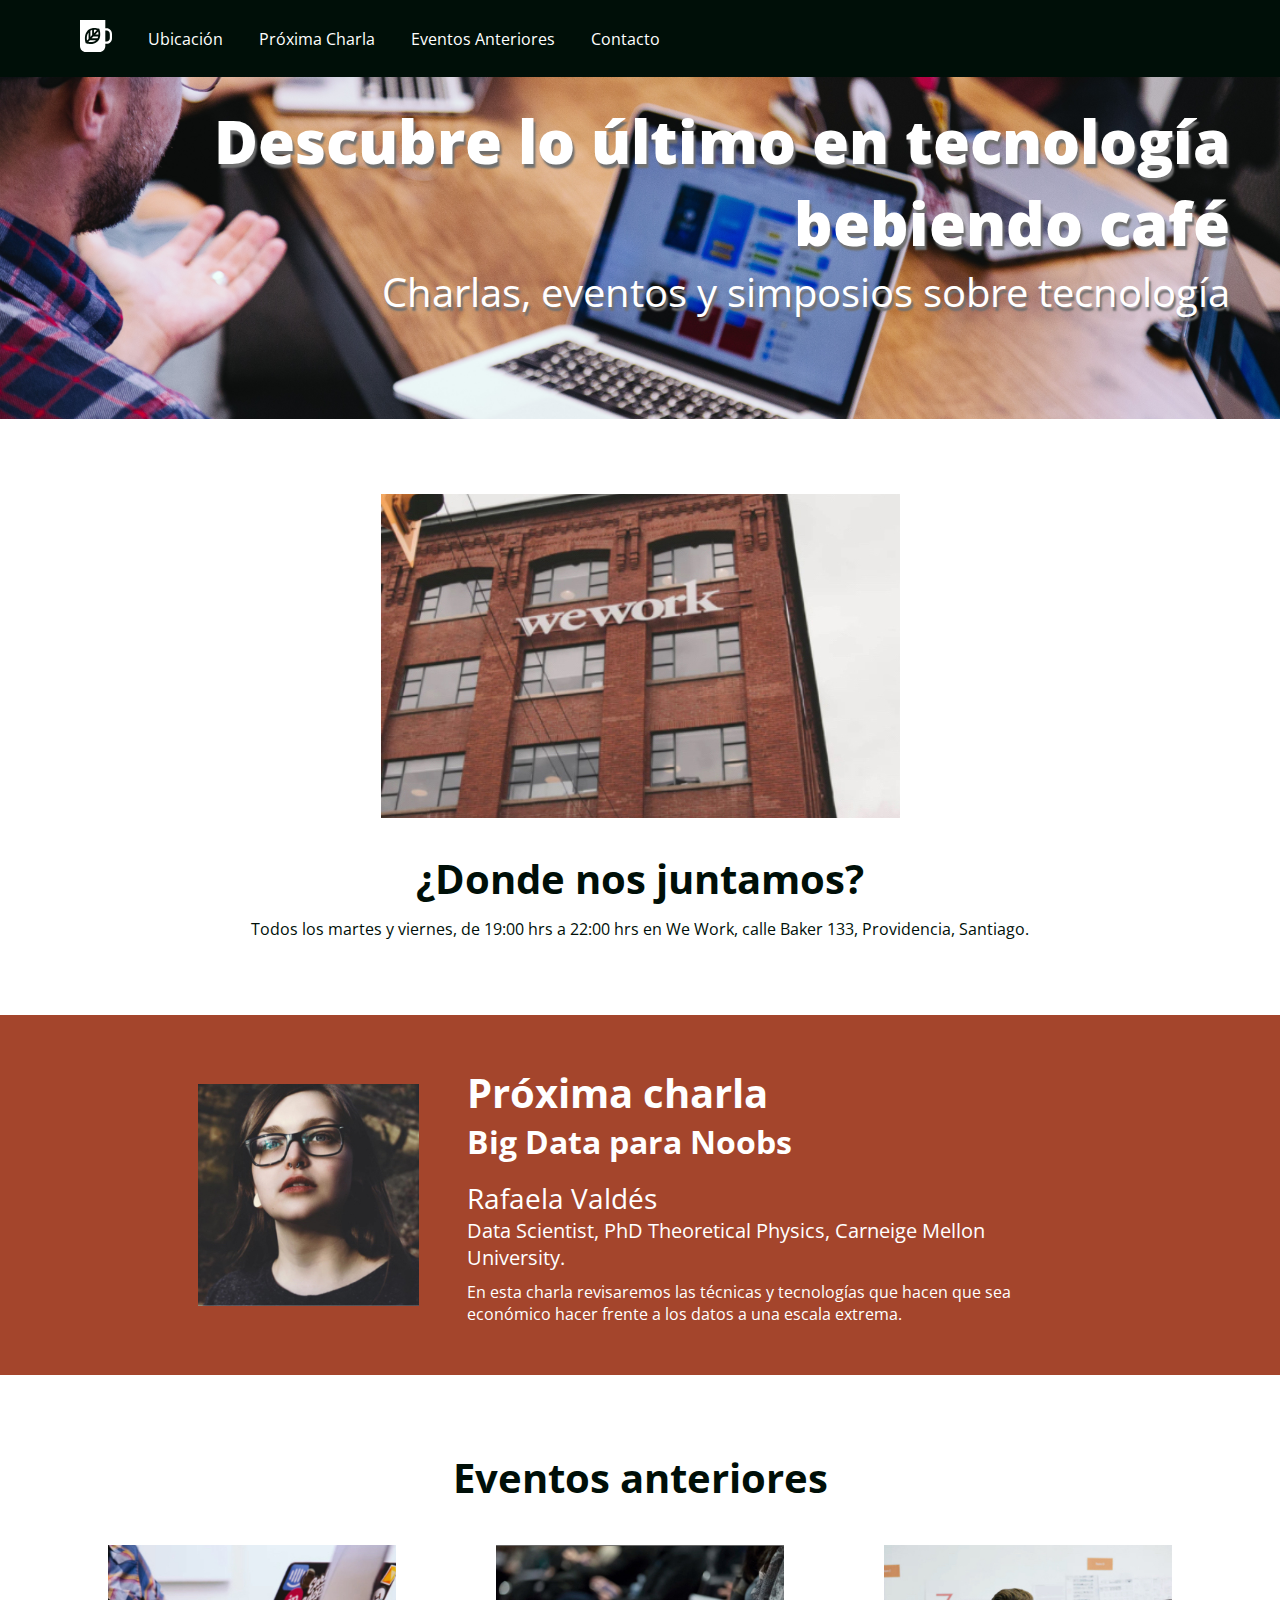
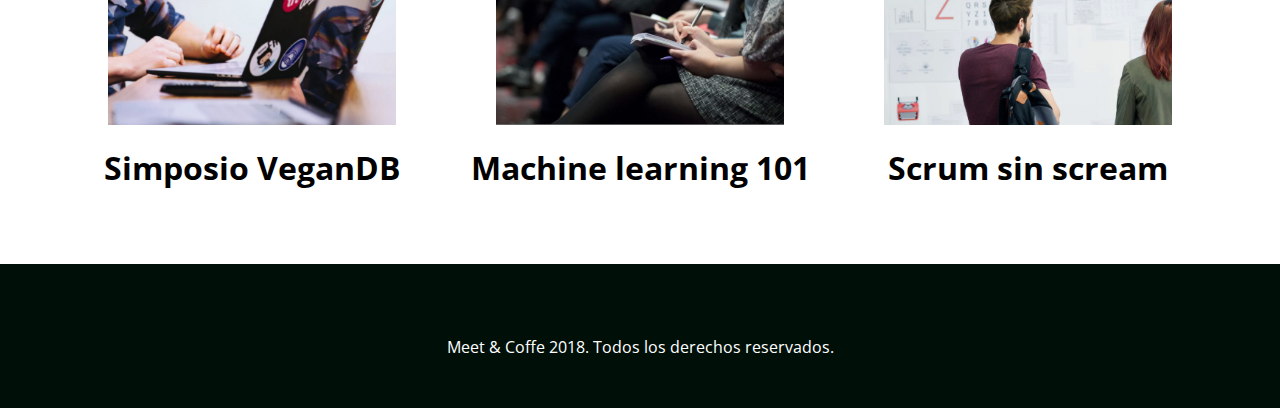
<file: index.html>
<!DOCTYPE html>
<html lang="es" dir="ltr">
  <head>
    <meta charset="utf-8">
    <title>Meet & Coffee</title>
    <link rel="shortcut icon" type="img/png" href="favicon.png">
    <meta name="author" content="Alfonsina Lizardo">
    <meta name="description" content="Comparte tus conocimientos tomando café">
    <meta name="keywords" content="charlas, eventos, simposios, tecnología, co-work">

    <link href="https://fonts.googleapis.com/css?family=Open+Sans:400,700,800" rel="stylesheet">
    <link rel="stylesheet" href="https://use.fontawesome.com/releases/v5.8.1/css/all.css" integrity="sha384-50oBUHEmvpQ+1lW4y57PTFmhCaXp0ML5d60M1M7uH2+nqUivzIebhndOJK28anvf" crossorigin="anonymous">
    <link rel="stylesheet" href="assets/css/style.css">
  </head>
  <body>
    <nav class="oscuro">
      <ul>
        <li class="icono"><a href="#inicio"><svg xmlns="http://www.w3.org/2000/svg" viewBox="0 0 44 44"><path d="M11.8 26l-2.2 2.3c-.5-2.9-.7-7.5 2.2-11.2V26zm-.4 4.1c2.7.5 7.2.7 10.6-2.3h-8.5l-2.1 2.3zm5.3-16.2c-.8.2-1.7.5-2.4.9v8.5l2.4-2.6v-6.8zm2.5-.3v4.6l4-4.2c-1.1-.3-2.5-.5-4-.4zM16 25.2h8.1c.4-.8.7-1.7.9-2.6h-6.6L16 25.2zm28-6.1V25c0 4.3-3.3 7.8-7.4 7.8h-1.8v2.9c0 4.6-3.6 8.3-7.9 8.3h-19C3.6 44 0 40.3 0 35.7V0h34.8v11.4h1.8c4.1 0 7.4 3.5 7.4 7.7zm-16.2.9c.1-2.6-.4-5-.8-6.4-.2-.9-.4-1.4-.4-1.4s-.5-.2-1.4-.4c-1.4-.4-3.6-.9-6.1-.8-.8 0-1.7.1-2.5.3-.8.2-1.6.4-2.4.7-.9.4-1.7.8-2.5 1.5-.6.5-1.1 1-1.6 1.6-4.5 5.4-3.4 12.5-2.6 15.5.2.9.4 1.4.4 1.4s.5.2 1.4.4c2.8.8 9.6 2 14.7-2.7.6-.5 1.1-1.1 1.5-1.7.6-.8 1-1.7 1.4-2.6.3-.8.5-1.7.7-2.6.1-1.1.2-1.9.2-2.8zm13.2-.9c0-2.6-2-4.6-4.4-4.6h-1.8v15.1h1.8c2.4 0 4.4-2.1 4.4-4.6v-5.9zM21 20h4.4c0-1.6-.1-3-.4-4.2L21 20z"/></svg></a></li>
        <li><a href="#ubicacion">Ubicación</a></li>
        <li><a href="#proxima-charla">Próxima Charla</a></li>
        <li><a href="#eventos">Eventos Anteriores</a></li>
        <li><a href="#contacto">Contacto</a></li>
      </ul>
    </nav>

    <header id="inicio" class="hero-section">
      <h1>Descubre lo último en tecnología bebiendo café</h1>
      <h2 class="subtitulo">Charlas, eventos y simposios sobre tecnología</h2>
    </header>

    <section id="ubicacion">
      <img src="assets/img/we-work.jpg" alt="we work location">
      <h2>¿Donde nos juntamos?</h2>
      <p>Todos los martes y viernes, de 19:00 hrs a 22:00 hrs en We Work, calle Baker 133, Providencia, Santiago.</p>
    </section>

    <section id="proxima-charla" class="sweet-brown">
      <div class="centrado">
        <img src="assets/img/speaker.jpg" alt="speaker" class="charla-speaker">
        <div class="charla-texto">
          <h2>Próxima charla</h2>
          <h3>Big Data para Noobs</h3>
          <h4>Rafaela Valdés</h4>
          <h5>Data Scientist, PhD Theoretical Physics, Carneige Mellon University.</h5>
          <p>En esta charla revisaremos las técnicas y tecnologías que hacen que sea económico hacer frente a los datos a una escala extrema.</p>
        </div>
      </div>
    </section>

    <section id="eventos">
      <h2>Eventos anteriores</h2>
      <article class="evento">
        <img src="assets/img/simposio-vegan.jpg" alt="Simposio Vegan">
        <a href="evento01.html"><h3>Simposio VeganDB</h3></a>
      </article>
      <article class="evento">
        <img src="assets/img/machine-learning.jpg" alt="Machine Learning">
        <a href="#"><h3>Machine learning 101</h3></a>
      </article>
      <article class="evento">
        <img src="assets/img/scrum-sin-scream.jpg" alt="Scrum sin scream">
        <a href="#"><h3>Scrum sin scream</h3></a>
      </article>

    </section>

    <footer id="contacto" class="oscuro">
      <a href="https://github.com/" target="_blank"><i class="fab fa-github-square fa-5x"></i></a>
      <a href="https://twitter.com/" target="_blank"><i class="fab fa-twitter-square fa-5x"></i></a>
      <a href="https://www.linkedin.com/" target="_blank"><i class="fab fa-linkedin fa-5x"></i></a>
      <p>Meet & Coffe 2018. Todos los derechos reservados.</p>
    </footer>
  </body>
</html>
</file>
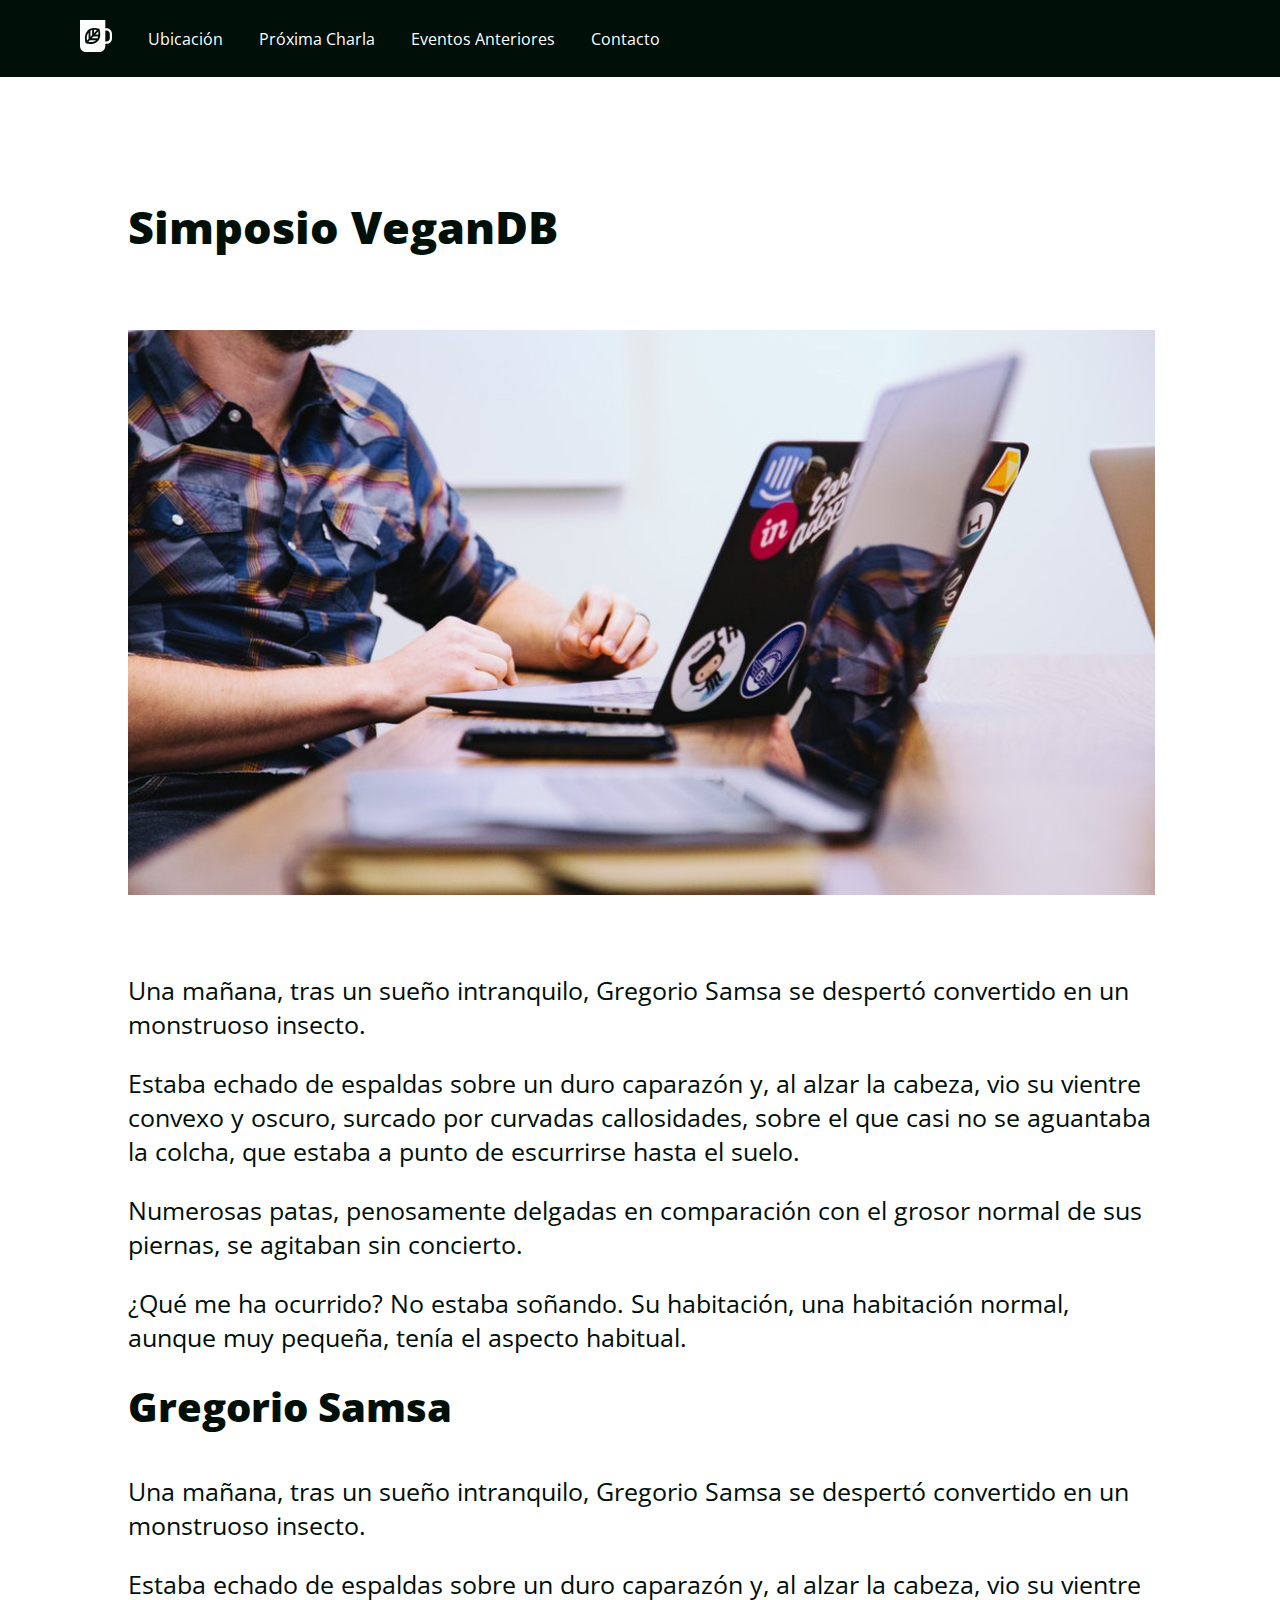
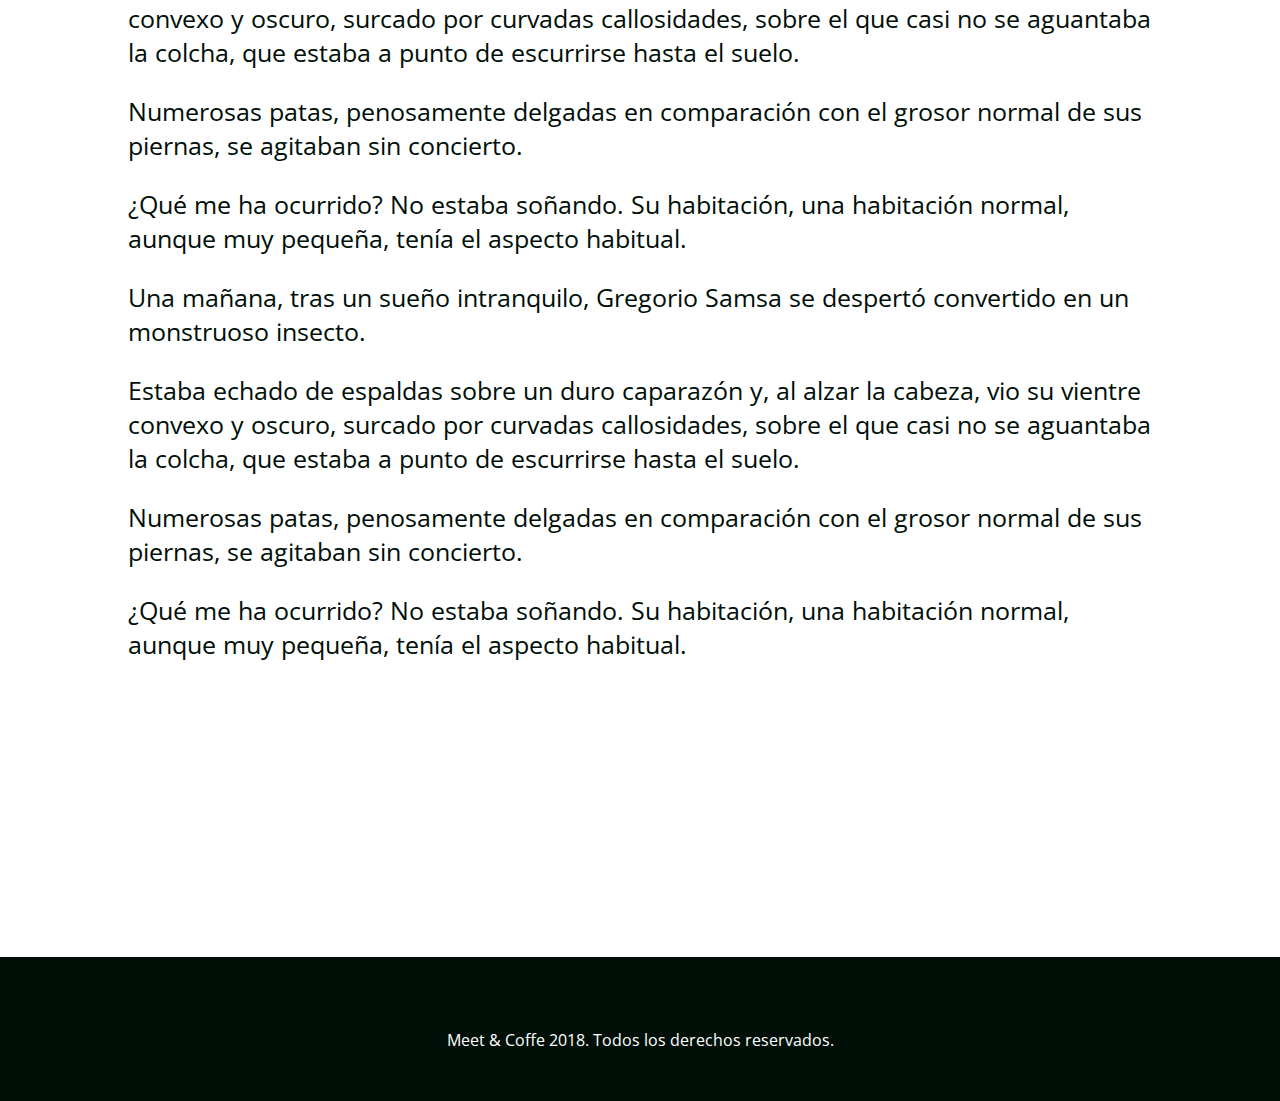
<file: evento01.html>
<!DOCTYPE html>
<html lang="en">
<head>
	<meta charset="UTF-8">
	<title>Simposio VeganDB</title>

	<link rel="shortcut icon" type="img/png" href="favicon.png">
    <meta name="author" content="Alfonsina Lizardo">
    <meta name="description" content="Simposio veganDB de meet & coffee">
    <meta name="keywords" content="charlas, eventos, simposios, veganDB">

    <link href="https://fonts.googleapis.com/css?family=Open+Sans:400,700,800" rel="stylesheet">
    <link rel="stylesheet" href="https://use.fontawesome.com/releases/v5.8.1/css/all.css" integrity="sha384-50oBUHEmvpQ+1lW4y57PTFmhCaXp0ML5d60M1M7uH2+nqUivzIebhndOJK28anvf" crossorigin="anonymous">
    <link rel="stylesheet" href="assets/css/style.css">
</head>
<body>
	<nav class="oscuro">
      <ul>
        <li class="icono"><a href="index.html"><svg xmlns="http://www.w3.org/2000/svg" viewBox="0 0 44 44"><path d="M11.8 26l-2.2 2.3c-.5-2.9-.7-7.5 2.2-11.2V26zm-.4 4.1c2.7.5 7.2.7 10.6-2.3h-8.5l-2.1 2.3zm5.3-16.2c-.8.2-1.7.5-2.4.9v8.5l2.4-2.6v-6.8zm2.5-.3v4.6l4-4.2c-1.1-.3-2.5-.5-4-.4zM16 25.2h8.1c.4-.8.7-1.7.9-2.6h-6.6L16 25.2zm28-6.1V25c0 4.3-3.3 7.8-7.4 7.8h-1.8v2.9c0 4.6-3.6 8.3-7.9 8.3h-19C3.6 44 0 40.3 0 35.7V0h34.8v11.4h1.8c4.1 0 7.4 3.5 7.4 7.7zm-16.2.9c.1-2.6-.4-5-.8-6.4-.2-.9-.4-1.4-.4-1.4s-.5-.2-1.4-.4c-1.4-.4-3.6-.9-6.1-.8-.8 0-1.7.1-2.5.3-.8.2-1.6.4-2.4.7-.9.4-1.7.8-2.5 1.5-.6.5-1.1 1-1.6 1.6-4.5 5.4-3.4 12.5-2.6 15.5.2.9.4 1.4.4 1.4s.5.2 1.4.4c2.8.8 9.6 2 14.7-2.7.6-.5 1.1-1.1 1.5-1.7.6-.8 1-1.7 1.4-2.6.3-.8.5-1.7.7-2.6.1-1.1.2-1.9.2-2.8zm13.2-.9c0-2.6-2-4.6-4.4-4.6h-1.8v15.1h1.8c2.4 0 4.4-2.1 4.4-4.6v-5.9zM21 20h4.4c0-1.6-.1-3-.4-4.2L21 20z"/></svg></a></li>
        <li><a href="index-html#ubicacion">Ubicación</a></li>
        <li><a href="index.html#proxima-charla">Próxima Charla</a></li>
        <li><a href="index.html#eventos">Eventos Anteriores</a></li>
        <li><a href="index.html#contacto">Contacto</a></li>
      </ul>
    </nav>
	
	<article class="content">
		<div class="center-content">
			<h1>Simposio VeganDB</h1>
			
			<div>
				<img src="assets/img/post-1.jpg" alt="Simposio VeganDB">
			</div>
			
			<p>Una mañana, tras un sueño intranquilo, Gregorio Samsa se despertó convertido en un monstruoso insecto.</p>
			<p> Estaba echado de espaldas sobre un duro caparazón y, al alzar la cabeza, vio su vientre convexo y oscuro, surcado por curvadas callosidades, sobre el que casi no se aguantaba la colcha, que estaba a punto de escurrirse hasta el suelo.</p>
			<p> Numerosas patas, penosamente delgadas en comparación con el grosor normal de sus piernas, se agitaban sin concierto. </p>
			<p>¿Qué me ha ocurrido? No estaba soñando. Su habitación, una habitación normal, aunque muy pequeña, tenía el aspecto habitual.</p>

			<h2>Gregorio Samsa</h2>

			<p>Una mañana, tras un sueño intranquilo, Gregorio Samsa se despertó convertido en un monstruoso insecto.</p>
			<p> Estaba echado de espaldas sobre un duro caparazón y, al alzar la cabeza, vio su vientre convexo y oscuro, surcado por curvadas callosidades, sobre el que casi no se aguantaba la colcha, que estaba a punto de escurrirse hasta el suelo.</p>
			<p> Numerosas patas, penosamente delgadas en comparación con el grosor normal de sus piernas, se agitaban sin concierto. </p>
			<p>¿Qué me ha ocurrido? No estaba soñando. Su habitación, una habitación normal, aunque muy pequeña, tenía el aspecto habitual.</p>
			<p>Una mañana, tras un sueño intranquilo, Gregorio Samsa se despertó convertido en un monstruoso insecto.</p>
			<p> Estaba echado de espaldas sobre un duro caparazón y, al alzar la cabeza, vio su vientre convexo y oscuro, surcado por curvadas callosidades, sobre el que casi no se aguantaba la colcha, que estaba a punto de escurrirse hasta el suelo.</p>
			<p> Numerosas patas, penosamente delgadas en comparación con el grosor normal de sus piernas, se agitaban sin concierto. </p>
			<p>¿Qué me ha ocurrido? No estaba soñando. Su habitación, una habitación normal, aunque muy pequeña, tenía el aspecto habitual.</p>
		</div>
	</article>

	<footer id="contacto" class="oscuro">
      <a href="https://github.com/" target="_blank"><i class="fab fa-github-square fa-5x"></i></a>
      <a href="https://twitter.com/" target="_blank"><i class="fab fa-twitter-square fa-5x"></i></a>
      <a href="https://www.linkedin.com/" target="_blank"><i class="fab fa-linkedin fa-5x"></i></a>
      <p>Meet & Coffe 2018. Todos los derechos reservados.</p>
    </footer>
</body>
</html>
</file>
<file: assets/css/style.css>
body {
  text-align: center;
  color: #000f08;
  margin: 0;
  font-family: 'Open Sans', sans-serif;
}

h1 {
  font-weight: 800;
  font-size: 3.75em;
  margin-bottom: 0.25em;
}

h2 {
  font-weight: 700;
  font-size: 2.5em;
}

h3 {
  font-size: 2em;
}

h4 {
  font-size: 1.75em;
}

h5 {
  font-size: 1.25em;
}

.subtitulo, h4, h5 {
  font-weight: 400;
}

body * {
  margin: 0;
  border: 0;
  padding: 0;
}

.oscuro {
  background: #000f08;
  color: #ffffff;
}

.oscuro a {
  color: #ffffff;
  text-decoration: none;
}

#ubicacion h2 {
   margin-top: 0.7em;
   margin-bottom: 0.3em;
}

.sweet-brown {
  text-align: left;
  background: #a4452c;
  color: #fff;
  padding: 3.125rem;
  white-space: nowrap;
}

.sweet-brown h3, .sweet-brown h5 {
  margin-bottom: 0.5em;
}

#eventos h2 {
  margin-bottom: 1em;
}

.evento h3 {
  margin-top: 0.5em;
  position: relative;
}

.hero-section {
  text-align: right;
  background-image: url('../img/bg-hero.png');
  background-repeat: no-repeat;
  background-size: cover;
  color: #ffffff;
  text-shadow: 0.125em 0.25em 0.125em #707070;
  padding: 6.25rem 3.125rem;
}

section, footer {
  margin-top: 4.6875rem;
}

footer {
   padding: 3.125rem;
}

.charla-texto, .evento {
  display: inline-block;
}

.centrado {
  width: 75%;
  margin: 0 auto;
}

.charla-speaker {
  width: 25%;
  vertical-align: middle;
}

.charla-texto {
  width: 70%;
  vertical-align: middle;
  margin-left: 5%;
  white-space: normal;
}

article a {
  text-decoration: none;
  color: #000;
}

article.evento {
  width: 30%;
}

article.evento img {
  width: 75%;
}

article.evento h3:hover {
  bottom: 2px;
}

article.evento h3:active {
  top: 2px;
}

nav {
  text-align: left;
  padding: 1.25rem 4rem;
  position: fixed;
  top: 0;
  width: 100vw;
}

nav ul {
  list-style-type: none;
}

nav ul li {
  display: inline-block;
  margin: 0 1em;
  vertical-align: middle;
  position: relative;
}

nav ul li:hover {
  bottom: 2px;
  left: 2px;
}

nav ul li:active {
  top: 1px;
}

.icono {
  width: 2rem;
}

.icono svg {
  fill: #fff;
}

footer i {
  margin: 0 0.25em 0.5em 0.25em;
}

.center-content {
  width: 80%;
  max-width: 1085px;
  margin: 0 auto;
}

.content {
  padding: 196px 0;
  text-align: left;
  font-family: 'Open Sans';
  color: #000F08;
}

.content h1 {
  font-size: 45px;
  font-weight: 800;
}

.content h2 {
  font-size: 40px;
  font-weight: 800;
  margin-bottom: 1em;
}

.content img {
  margin: 73px 0;
}

.content p {
  font-size: 25px;
  margin-bottom: 1em;
}
</file>
